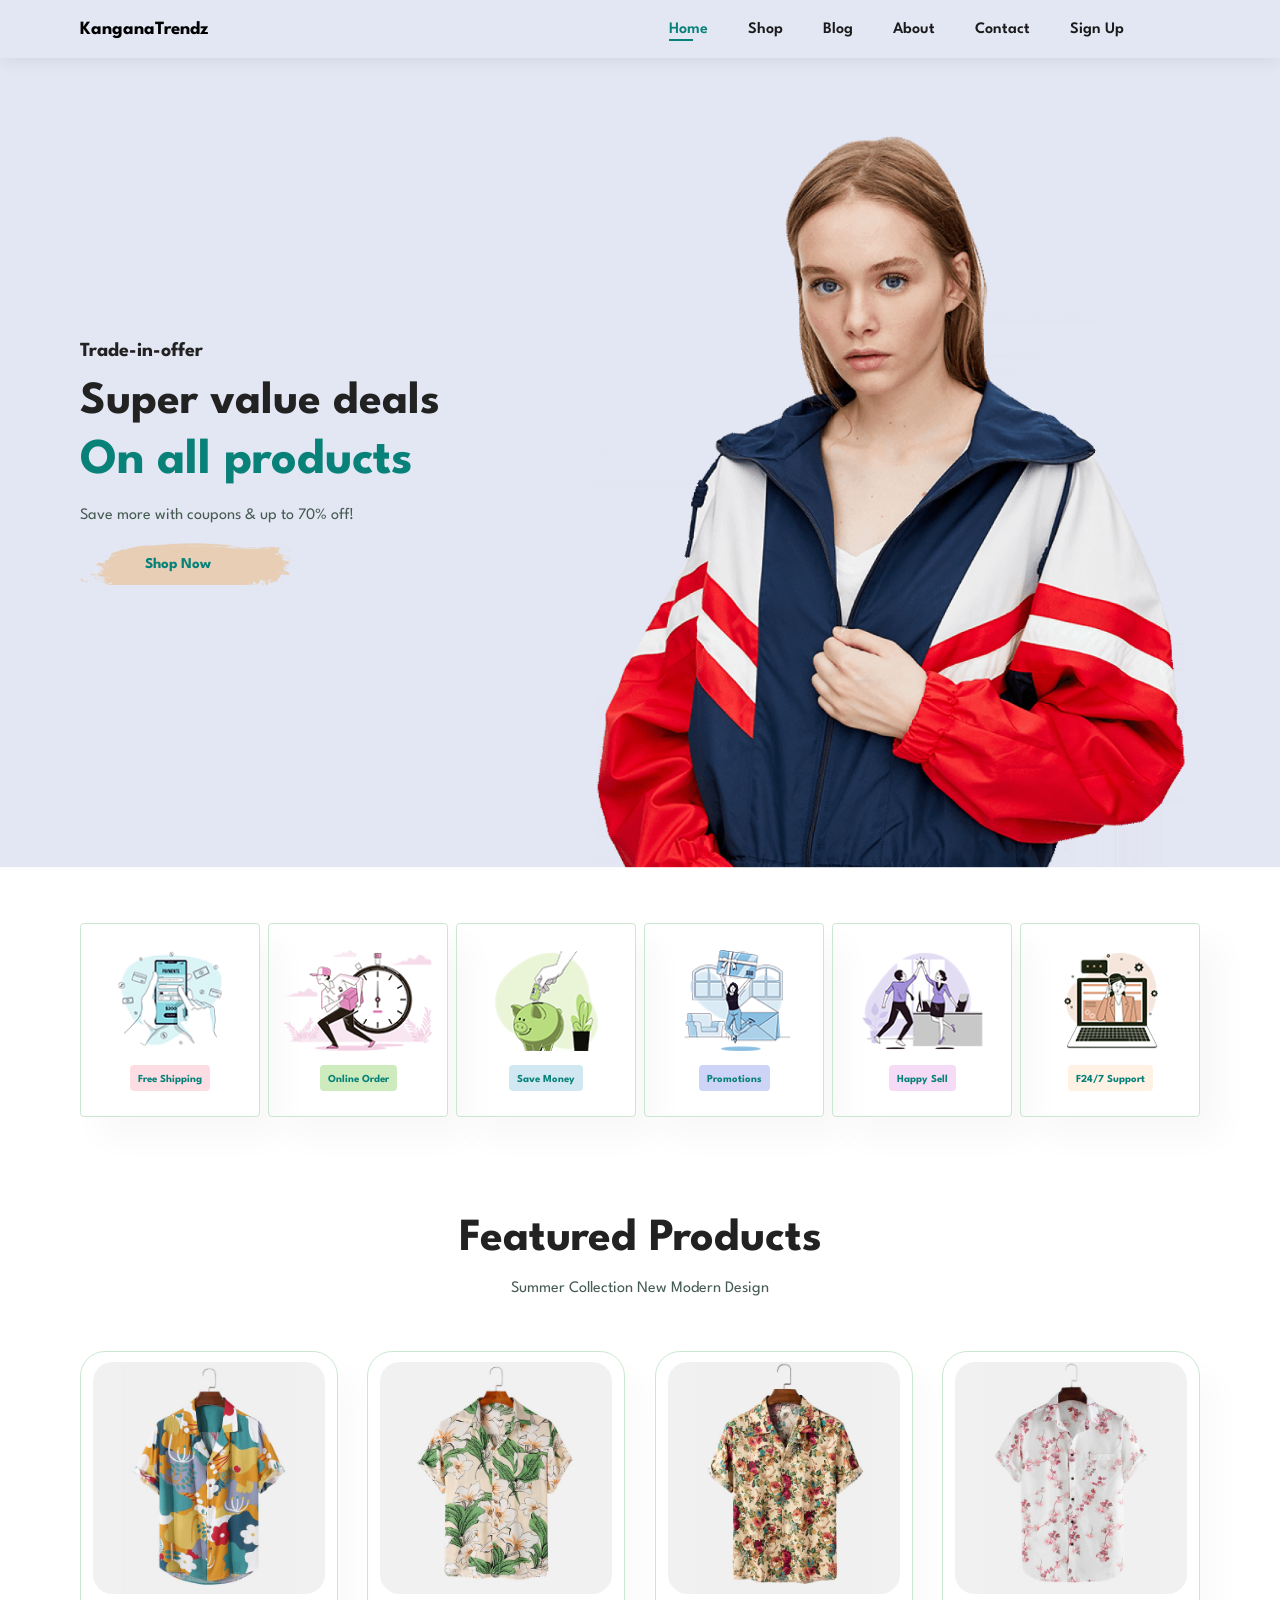
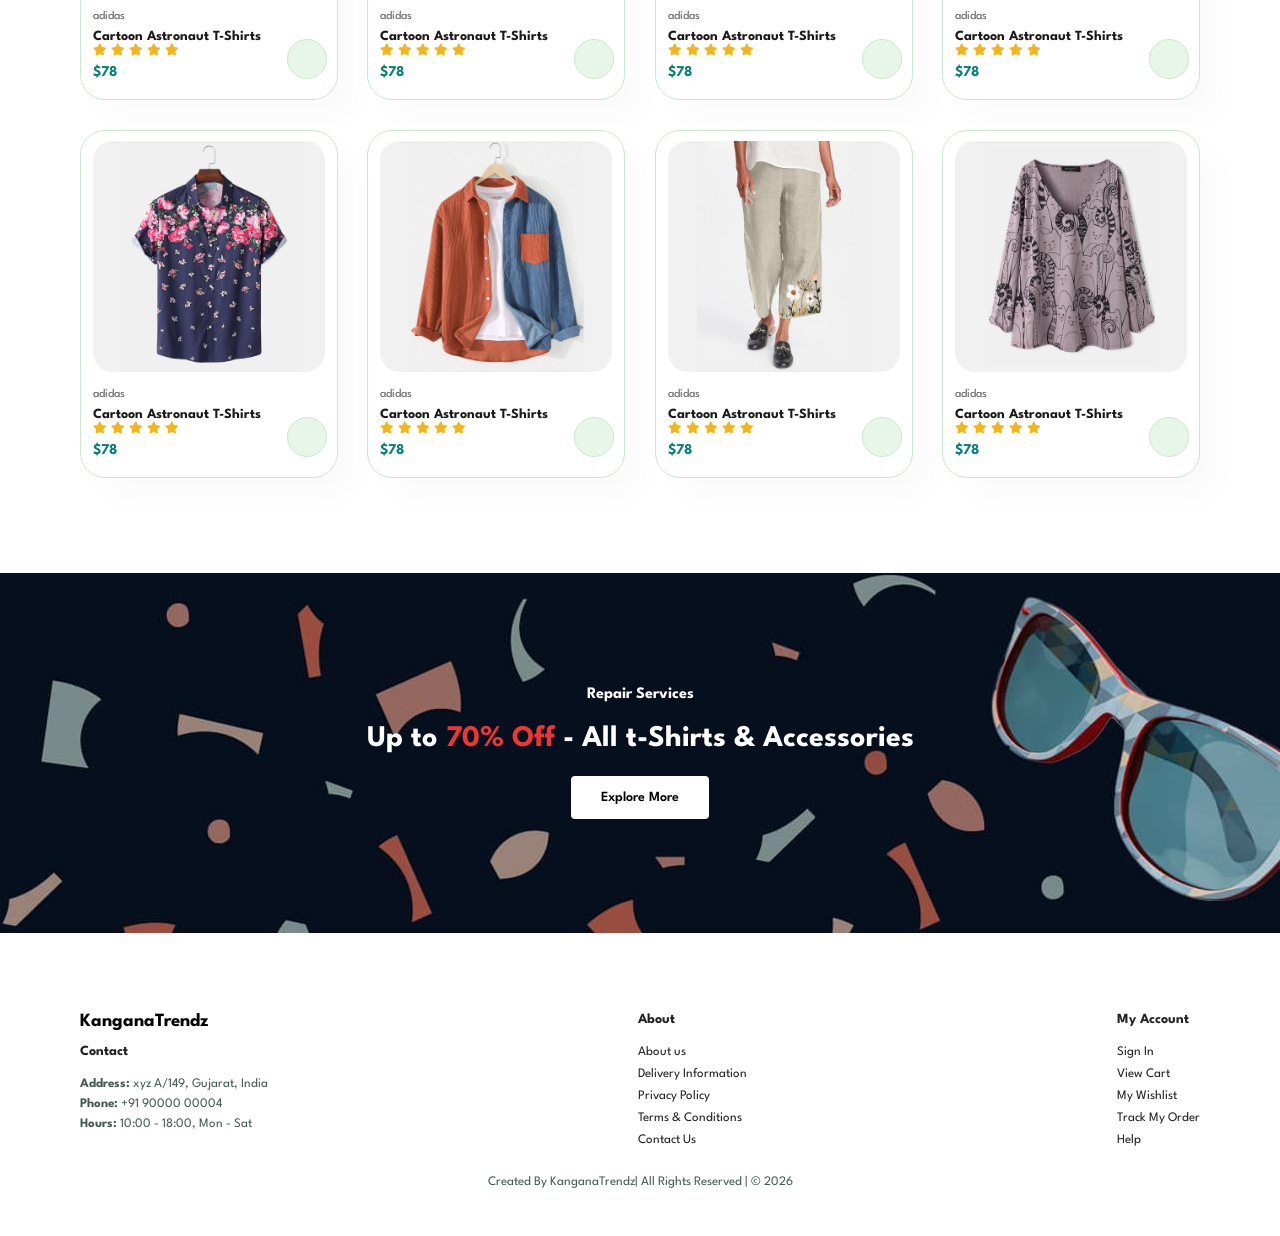
<file: Assignment_2/ecommerce-website-html-css-main/ecommerce-website-html-css-main/index.html>
<!DOCTYPE html>
<html lang="en">
<head>
    <meta charset="UTF-8">
    <meta http-equiv="X-UA-Compatible" content="IE=edge">
    <meta name="viewport" content="width=device-width, initial-scale=1.0">
    <title>KanganaTrendz</title>

    <!-- font-awesome cdn link -->
    <link rel="stylesheet" href="https://pro.fontawesome.com/releases/v5.10.0/css/all.css"/>

    <!-- custom css file link -->
    <link rel="stylesheet" href="style.css">

</head>
<body>
    
    <section id="header">
        <h3>KanganaTrendz</h3>
        
        <div>
            <ul id="navbar">
                <li><a class="active" href="index.html">Home</a></li>
                <li><a href="shop.html">Shop</a></li>
                <li><a href="blog.html">Blog</a></li>
                <li><a href="about.html">About</a></li>
                <li><a href="contact.html">Contact</a></li>
                <li><a href="signup.html">Sign Up</a></li>
                <li id="lg-bag"><a href="cart.html"><i class="far fa-shopping-bag"></i></a></li>
                <a href="#" id="close"><i class="far fa-times"></i></a>
            </ul>
        </div>
        <div id="mobile">
            <a href="cart.html"><i class="far fa-shopping-bag"></i></a>
            <i id="bar" class="fas fa-outdent"></i>
        </div>
    </section>

    <section id="hero">
        <h4>Trade-in-offer</h4>
        <h2>Super value deals</h2>
        <h1>On all products</h1>
        <p>Save more with coupons & up to 70% off!</p>
        <button>Shop Now</button>
    </section>

    <section id="feature" class="section-p1">
        <div class="fe-box">
            <img src="images/features/f1.png" alt="">
            <h6>Free Shipping</h6>
        </div>
        <div class="fe-box">
            <img src="images/features/f2.png" alt="">
            <h6>Online Order</h6>
        </div>
        <div class="fe-box">
            <img src="images/features/f3.png" alt="">
            <h6>Save Money</h6>
        </div>
        <div class="fe-box">
            <img src="images/features/f4.png" alt="">
            <h6>Promotions</h6>
        </div>
        <div class="fe-box">
            <img src="images/features/f5.png" alt="">
            <h6>Happy Sell</h6>
        </div>
        <div class="fe-box">
            <img src="images/features/f6.png" alt="">
            <h6>F24/7 Support</h6>
        </div>
    </section>

    <section id="product1" class="section-p1">
        <h2>Featured Products</h2>
        <p>Summer Collection New Modern Design</p>
        <div class="pro-container">
            <div class="pro">
                <img src="images/products/f1.jpg" alt="">
                <div class="des">
                    <span>adidas</span>
                    <h5>Cartoon Astronaut T-Shirts</h5>
                    <div class="star">
                        <i class="fas fa-star"></i>
                        <i class="fas fa-star"></i>
                        <i class="fas fa-star"></i>
                        <i class="fas fa-star"></i>
                        <i class="fas fa-star"></i>
                    </div>
                    <h4>$78</h4>
                </div>
                <a href="#"><i class="fas fa-shopping-cart cart"></i></a>
            </div>
            <div class="pro">
                <img src="images/products/f2.jpg" alt="">
                <div class="des">
                    <span>adidas</span>
                    <h5>Cartoon Astronaut T-Shirts</h5>
                    <div class="star">
                        <i class="fas fa-star"></i>
                        <i class="fas fa-star"></i>
                        <i class="fas fa-star"></i>
                        <i class="fas fa-star"></i>
                        <i class="fas fa-star"></i>
                    </div>
                    <h4>$78</h4>
                </div>
                <a href="#"><i class="fas fa-shopping-cart cart"></i></a>
            </div>
            <div class="pro">
                <img src="images/products/f3.jpg" alt="">
                <div class="des">
                    <span>adidas</span>
                    <h5>Cartoon Astronaut T-Shirts</h5>
                    <div class="star">
                        <i class="fas fa-star"></i>
                        <i class="fas fa-star"></i>
                        <i class="fas fa-star"></i>
                        <i class="fas fa-star"></i>
                        <i class="fas fa-star"></i>
                    </div>
                    <h4>$78</h4>
                </div>
                <a href="#"><i class="fas fa-shopping-cart cart"></i></a>
            </div>
            <div class="pro">
                <img src="images/products/f4.jpg" alt="">
                <div class="des">
                    <span>adidas</span>
                    <h5>Cartoon Astronaut T-Shirts</h5>
                    <div class="star">
                        <i class="fas fa-star"></i>
                        <i class="fas fa-star"></i>
                        <i class="fas fa-star"></i>
                        <i class="fas fa-star"></i>
                        <i class="fas fa-star"></i>
                    </div>
                    <h4>$78</h4>
                </div>
                <a href="#"><i class="fas fa-shopping-cart cart"></i></a>
            </div>
            <div class="pro">
                <img src="images/products/f5.jpg" alt="">
                <div class="des">
                    <span>adidas</span>
                    <h5>Cartoon Astronaut T-Shirts</h5>
                    <div class="star">
                        <i class="fas fa-star"></i>
                        <i class="fas fa-star"></i>
                        <i class="fas fa-star"></i>
                        <i class="fas fa-star"></i>
                        <i class="fas fa-star"></i>
                    </div>
                    <h4>$78</h4>
                </div>
                <a href="#"><i class="fas fa-shopping-cart cart"></i></a>
            </div>
            <div class="pro">
                <img src="images/products/f6.jpg" alt="">
                <div class="des">
                    <span>adidas</span>
                    <h5>Cartoon Astronaut T-Shirts</h5>
                    <div class="star">
                        <i class="fas fa-star"></i>
                        <i class="fas fa-star"></i>
                        <i class="fas fa-star"></i>
                        <i class="fas fa-star"></i>
                        <i class="fas fa-star"></i>
                    </div>
                    <h4>$78</h4>
                </div>
                <a href="#"><i class="fas fa-shopping-cart cart"></i></a>
            </div>
            <div class="pro">
                <img src="images/products/f7.jpg" alt="">
                <div class="des">
                    <span>adidas</span>
                    <h5>Cartoon Astronaut T-Shirts</h5>
                    <div class="star">
                        <i class="fas fa-star"></i>
                        <i class="fas fa-star"></i>
                        <i class="fas fa-star"></i>
                        <i class="fas fa-star"></i>
                        <i class="fas fa-star"></i>
                    </div>
                    <h4>$78</h4>
                </div>
                <a href="#"><i class="fas fa-shopping-cart cart"></i></a>
            </div>
            <div class="pro">
                <img src="images/products/f8.jpg" alt="">
                <div class="des">
                    <span>adidas</span>
                    <h5>Cartoon Astronaut T-Shirts</h5>
                    <div class="star">
                        <i class="fas fa-star"></i>
                        <i class="fas fa-star"></i>
                        <i class="fas fa-star"></i>
                        <i class="fas fa-star"></i>
                        <i class="fas fa-star"></i>
                    </div>
                    <h4>$78</h4>
                </div>
                <a href="#"><i class="fas fa-shopping-cart cart"></i></a>
            </div>
        </div>
    </section>

    <section id="banner" class="section-m1">
        <h4>Repair Services</h4>
        <h2>Up to <span>70% Off</span> - All t-Shirts & Accessories</h2>
        <button class="normal">Explore More</button>
    </section>

   

    
    <footer class="section-p1">
        <div class="col">
            <h3>KanganaTrendz</h3> <br>
            <h4>Contact</h4>
            <p><strong>Address:</strong> xyz A/149, Gujarat, India</p>
            <p><strong>Phone:</strong> +91 90000 00004</p>
            <p><strong>Hours:</strong> 10:00 - 18:00, Mon - Sat</p>
            
        </div>
        <div class="col">
            <h4>About</h4>
            <a href="#">About us</a>
            <a href="#">Delivery Information</a>
            <a href="#">Privacy Policy</a>
            <a href="#">Terms & Conditions</a>
            <a href="#">Contact Us</a>
        </div>
        <div class="col">
            <h4>My Account</h4>
            <a href="#">Sign In</a>
            <a href="#">View Cart</a>
            <a href="#">My Wishlist</a>
            <a href="#">Track My Order</a>
            <a href="#">Help</a>
        </div>
        
        <div class="copyright">
            <p>Created By KanganaTrendz| All Rights Reserved | &#169; 2026</p>
        </div>
    </footer>

   
</body>
</html>
</file>
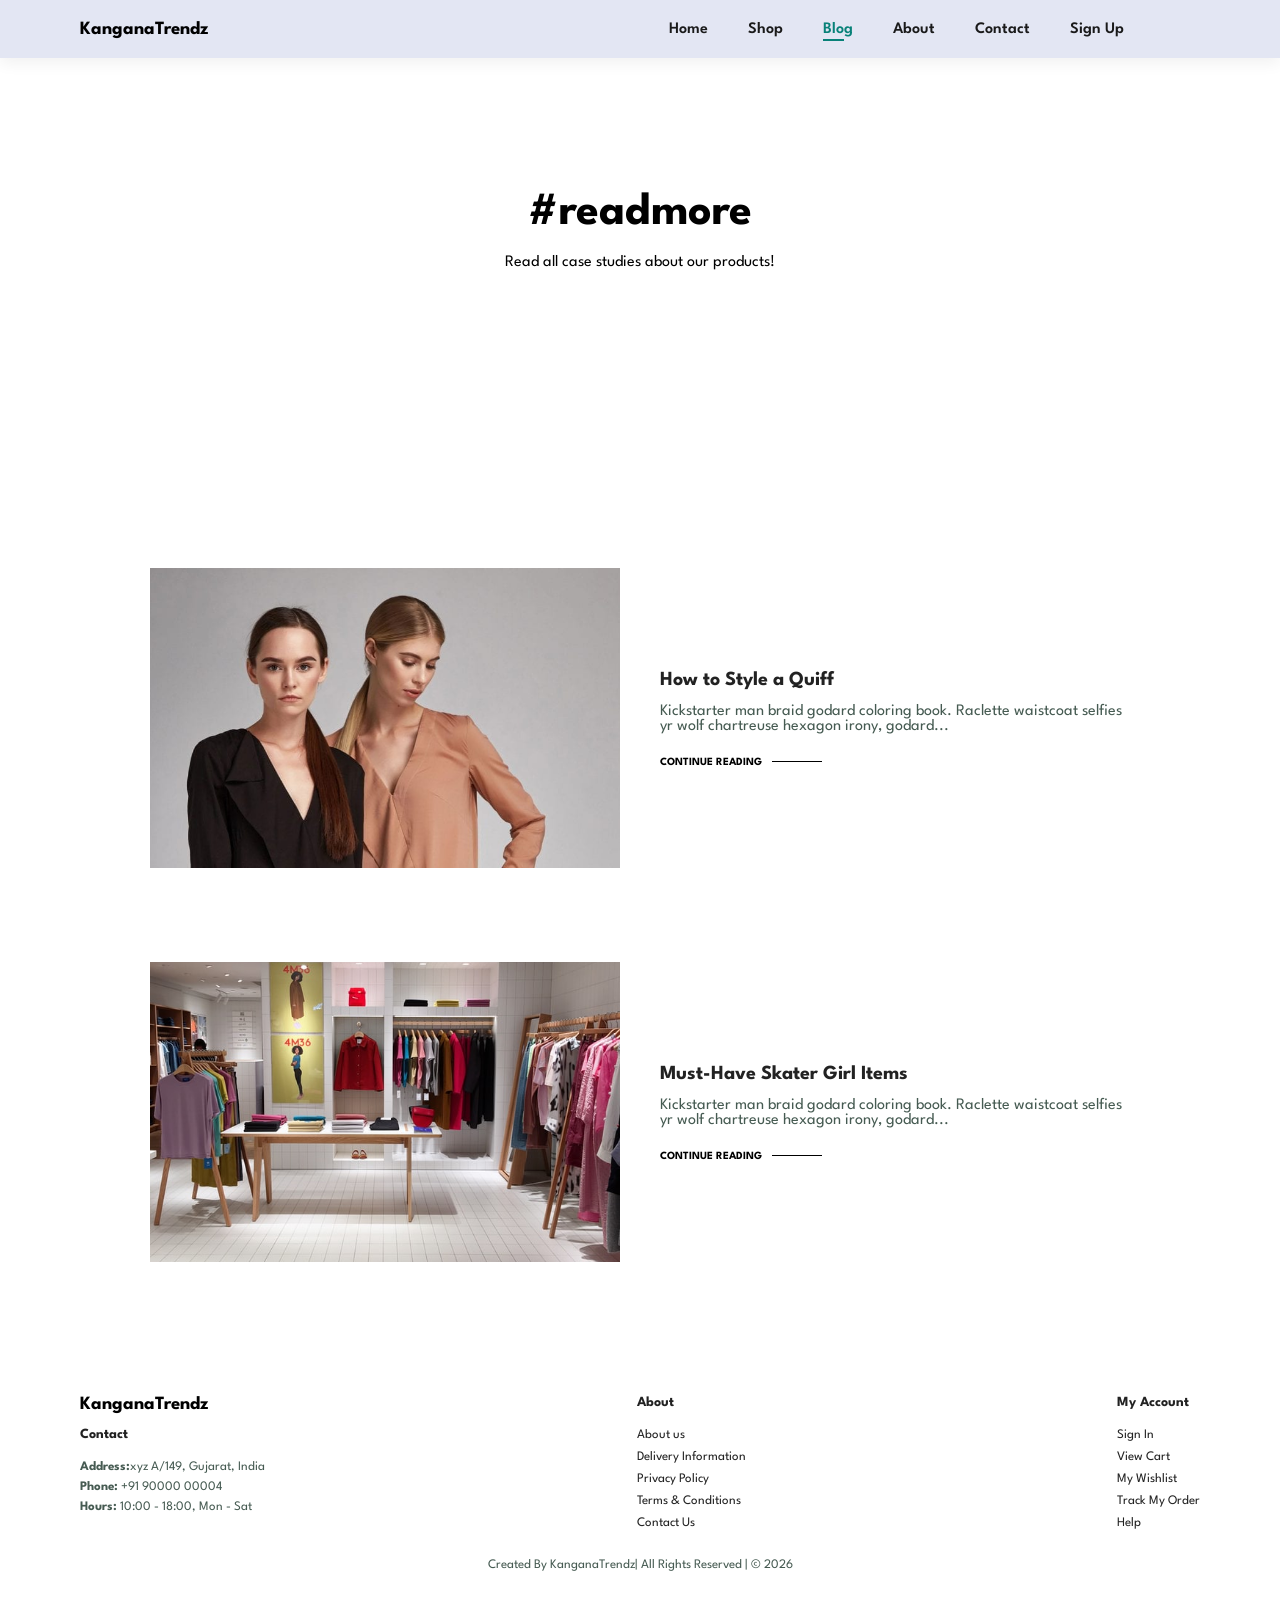
<file: Assignment_2/ecommerce-website-html-css-main/ecommerce-website-html-css-main/blog.html>
<!DOCTYPE html>
<html lang="en">

<head>
    <meta charset="UTF-8">
    <meta http-equiv="X-UA-Compatible" content="IE=edge">
    <meta name="viewport" content="width=device-width, initial-scale=1.0">
    <title>KanganaTrendz</title>

    <!-- font-awesome cdn link -->
    <link rel="stylesheet" href="https://pro.fontawesome.com/releases/v5.10.0/css/all.css" />

    <!-- custom css file link -->
    <link rel="stylesheet" href="style.css">

</head>

<body>

    <section id="header">
        <h3>KanganaTrendz</h3>

        <div>
            <ul id="navbar">
                <li><a href="index.html">Home</a></li>
                <li><a href="shop.html">Shop</a></li>
                <li><a class="active" href="blog.html">Blog</a></li>
                <li><a href="about.html">About</a></li>
                <li><a href="contact.html">Contact</a></li>
                <li><a href="signup.html">Sign Up</a></li>
                <li id="lg-bag"><a href="cart.html"><i class="far fa-shopping-bag"></i></a></li>
                <a href="#" id="close"><i class="far fa-times"></i></a>
            </ul>
        </div>
        <div id="mobile">
            <a href="cart.html"><i class="far fa-shopping-bag"></i></a>
            <i id="bar" class="fas fa-outdent"></i>
        </div>
    </section>

    <section id="page-header" class="blog-header">
        <h2>#readmore</h2>
        <p>Read all case studies about our products!</p>
    </section>

    <section id="blog">
      
            
        <div class="blog-box">
            <div class="blog-img">
                <img src="images/blog/b2.jpg" alt="">
            </div>
            <div class="blog-details">
                <h4>How to Style a Quiff</h4>
                <p>Kickstarter man braid godard coloring book. Raclette waistcoat selfies
                    yr wolf chartreuse hexagon irony, godard...
                </p>
                <a href="#">CONTINUE READING</a>
            </div>
           
        </div>
        <div class="blog-box">
            <div class="blog-img">
                <img src="images/blog/b3.jpg" alt="">
            </div>
            <div class="blog-details">
                <h4>Must-Have Skater Girl Items</h4>
                <p>Kickstarter man braid godard coloring book. Raclette waistcoat selfies
                    yr wolf chartreuse hexagon irony, godard...
                </p>
                <a href="#">CONTINUE READING</a>
            </div>
            
        </div>
        
        
    </section>

    

    <footer class="section-p1">
        <div class="col">
            <h3>KanganaTrendz</h3> <br>
            <h4>Contact</h4>
            <p><strong>Address:</strong>xyz A/149, Gujarat, India</p>
            <p><strong>Phone:</strong> +91 90000 00004</p>
            <p><strong>Hours:</strong> 10:00 - 18:00, Mon - Sat</p>
           
        </div>
        <div class="col">
            <h4>About</h4>
            <a href="#">About us</a>
            <a href="#">Delivery Information</a>
            <a href="#">Privacy Policy</a>
            <a href="#">Terms & Conditions</a>
            <a href="#">Contact Us</a>
        </div>
        <div class="col">
            <h4>My Account</h4>
            <a href="#">Sign In</a>
            <a href="#">View Cart</a>
            <a href="#">My Wishlist</a>
            <a href="#">Track My Order</a>
            <a href="#">Help</a>
        </div>
       
        <div class="copyright">
            <p>Created By KanganaTrendz| All Rights Reserved | &#169; 2026</p>
        </div>
    </footer>

    
</body>

</html>
</file>
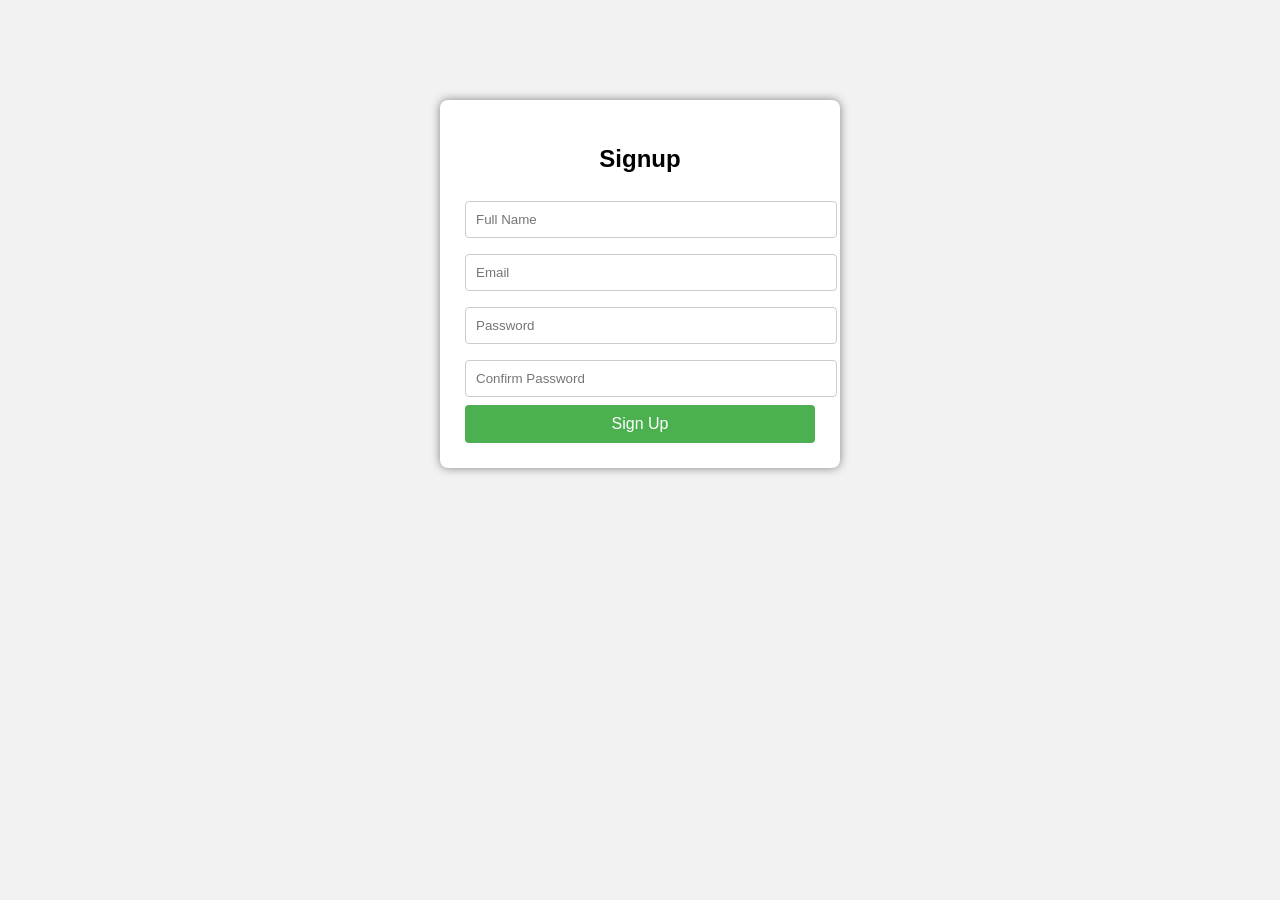
<file: Assignment_2/ecommerce-website-html-css-main/ecommerce-website-html-css-main/signup.html>
<!DOCTYPE html>
<html>
<head>
<title>Signup Page</title>

<style>
body{
    font-family: Arial, sans-serif;
    background-color: #f2f2f2;
}

.container{
    width: 350px;
    margin: 100px auto;
    padding: 25px;
    background: white;
    border-radius: 8px;
    box-shadow: 0 0 10px gray;
}

h2{
    text-align: center;
}

input{
    width: 100%;
    padding: 10px;
    margin: 8px 0;
    border: 1px solid #ccc;
    border-radius: 4px;
}

button{
    width: 100%;
    padding: 10px;
    background: #4CAF50;
    border: none;
    color: white;
    font-size: 16px;
    border-radius: 4px;
    cursor: pointer;
}

button:hover{
    background: #45a049;
}
</style>

</head>

<body>
    

<div class="container">
<h2>Signup</h2>

<form>
<input type="text" placeholder="Full Name" required>
<input type="email" placeholder="Email" required>
<input type="password" placeholder="Password" required>
<input type="password" placeholder="Confirm Password" required>

<button type="submit">Sign Up</button>
</form>

</div>

</body>
</html>
</file>
<file: Assignment_2/ecommerce-website-html-css-main/ecommerce-website-html-css-main/style.css>
@import url('https://fonts.googleapis.com/css2?family=Spartan:wght@100;200;300;400;500;600;700;800;900&display=swap');

* {
    margin: 0;
    padding: 0;
    box-sizing: border-box;
    font-family: 'Spartan',sans-serif;
}

h1 {
    font-size: 50px;
    line-height: 64px;
    color: #222;
}

h2 {
    font-size: 46px;
    line-height: 54px;
    color: #222;
}

h4 {
    font-size: 20px;
    color: #222;
}

h6 {
    font-weight: 700;
    font-size: 12x;
}

p {
    font-size: 16px;
    color: #465b52;
    margin: 15px 0 20px 0;
}

.section-p1 {
    padding: 40px 80px;
}

.section-m1 {
    margin: 40px 0;
}

button.normal {
    font-size: 14px;
    font-weight: 600;
    padding: 15px 30px;
    color: #000;
    background-color: #fff;
    border-radius: 4px;
    cursor: pointer;
    border: none;
    outline: none;
    transition: 0.2s ease;
}

button.white {
    font-size: 13px;
    font-weight: 600;
    padding: 11px 18px;
    color: #fff;
    background-color: transparent;
    cursor: pointer;
    border: 1px solid #fff;
    outline: none;
    transition: 0.2s ease;
}

body {
    width: 100%;
}

/* Header Start */

#header {
    display: flex;
    align-items: center;
    justify-content: space-between;
    padding: 20px 80px;
    background: #E3E6F3;
    box-shadow: 0 5px 15px rgba(0, 0, 0, 0.06);
    z-index: 999;
    position: sticky;
    top: 0;
}

#navbar {
    display: flex;
    align-items: center;
    justify-content: center;
}

#navbar li {
    list-style: none;
    padding: 0 20px;
    position: relative;
}

#navbar li a {
    text-decoration: none;
    font-size: 16px;
    font-weight: 600;
    color: #1a1a1a;
    transition: 0.3s ease; 
}

#navbar li a:hover,
#navbar li a.active {
    color: #088178;
}

#navbar li a:hover::after,
#navbar li a.active::after {
    content: "";
    width: 30%;
    height: 2px;
    background: #088178;
    position: absolute;
    bottom: -4px;
    left: 20px;
}

#close {
    display: none;
}

#mobile {
    display: none;
    align-items: center;
}

/* Home Page */

#hero {
    background-image: url(images/hero4.png);
    width: 100%;
    height: 90vh;
    background-size: cover;
    background-position: top 25% right 0;
    padding: 0 80px;
    display: flex;
    flex-direction: column;
    align-items: flex-start;
    justify-content: center;
}

#hero h4 {
    padding-bottom: 15px;
}

#hero h1 {
    color: #088178;
}

#hero button {
    background-image: url(images/button.png);
    background-color: transparent;
    color: #088178;
    border: 0;
    padding: 14px 80px 14px 65px;
    background-repeat: no-repeat;
    cursor: pointer;
    font-weight: 700;
    font-size: 15px;
}

#feature {
    display: flex;
    align-items: center;
    justify-content: space-between;
    flex-wrap: wrap;
}

#feature .fe-box {
    width: 180px;
    text-align: center;
    padding: 25px 15px;
    box-shadow: 20px 20px 34px rgba(0, 0, 0, 0.03);
    border: 1px solid #cce7d0;
    border-radius: 4px;
    margin: 15px 0;
}

#feature .fe-box:hover {
    box-shadow: 10px 10px 54px rgba(70, 62, 221, 0.1);
}

#feature .fe-box img{
    width: 100%;
    margin-bottom: 10px;
}

#feature .fe-box h6 {
    display: inline-block;
    padding: 9px 8px 6px 8px;
    line-height: 1;
    border-radius: 4px;
    color: #088178;
    background-color: #fddde4;
}

#feature .fe-box:nth-child(2) h6 {
    background-color: #cdebbc;
}

#feature .fe-box:nth-child(3) h6 {
    background-color: #d1e8f2;
}

#feature .fe-box:nth-child(4) h6 {
    background-color: #cdd4f8;
}

#feature .fe-box:nth-child(5) h6 {
    background-color: #f6dbf6;
}

#feature .fe-box:nth-child(6) h6 {
    background-color: #fff2e5;
}

#product1 {
    text-align: center;
}

#product1 .pro-container {
    display: flex;
    justify-content: space-between;
    padding-top: 20px;
    flex-wrap: wrap;
}

#product1 .pro {
    width: 23%;
    min-width: 250px;
    padding: 10px 12px;
    border: 1px solid #cce7d0;
    border-radius: 25px;
    cursor: pointer;
    box-shadow: 20px 20px 30px rgba(0, 0, 0, 0.02);
    margin: 15px 0;
    transition: 0.2s ease;
    position: relative;
}

#product1 .pro:hover {
    box-shadow: 20px 20px 30px rgba(0, 0, 0, 0.06);
}

#product1 .pro img {
    width: 100%;
    border-radius: 20px;   
}

#product1 .pro .des {
    text-align: start;
    padding: 10px 0;
}

#product1 .pro .des span {
    color: #606063;
    font-size: 12px;
}

#product1 .pro .des h5 {
    padding-top: 7px;
    color: #1a1a1a;
    font-size: 14px;
}

#product1 .pro .des i {
    font-size: 12px;
    color: rgb(243, 181, 25);
}

#product1 .pro .des h4 {
    padding-top: 7px;
    font-size: 15px;
    font-weight: 700;
    color: #088178;
}

#product1 .pro .cart {
    width: 40px;
    height: 40px;
    line-height: 40px;
    border-radius: 50px;
    background-color: #e8f6ea;
    font-weight: 500;
    color: #088178;
    border: 1px solid #cce7d0;
    position: absolute;
    bottom: 20px;
    right: 10px;
}

#banner {
    display: flex;
    flex-direction: column;
    justify-content: center;
    align-items: center;
    text-align: center;
    background-image: url(images/banner/b2.jpg);
    background-size: cover;
    background-position: center;
    width: 100%;
    height: 40vh;
}

#banner h4 {
    color: #fff;
    font-size: 16px;
}

#banner h2 {
    color: #fff;
    font-size: 30px;
    padding: 10px 0;
}

#banner h2 span {
    color: #ef3636;
}

#banner button:hover {
    background-color: #088178;
    color: #fff;
}

#sm-banner {
    display: flex;
    justify-content: space-between;
    flex-wrap: wrap;
}

#sm-banner .banner-box {
    display: flex;
    flex-direction: column;
    justify-content: center;
    align-items: flex-start;
    text-align: center;
    background-image: url(images/banner/b17.jpg);
    background-size: cover;
    background-position: center;
    min-width: 850px;
    height: 50vh;
    padding: 30px;
}

#sm-banner h4{
    color: #fff;
    font-size: 20px;
    font-weight: 300;
}

#sm-banner h2 {
    color: #fff;
    font-size: 28px;
    font-weight: 800;
}

#sm-banner span  {
    color: #fff;
    font-size: 14px;
    font-weight: 500;
    padding-bottom: 15px;
}

#sm-banner .banner-box:hover button{
    background-color: #088178;
    border: 1px solid #088178;
}

#sm-banner .banner-box:nth-child(2) {
    background-image: url(images/banner/b10.jpg);
}

#banner3 .banner-box {
    display: flex;
    flex-direction: column;
    justify-content: center;
    align-items: flex-start;
    text-align: center;
    background-image: url(images/banner/b7.jpg);
    background-size: cover;
    background-position: center;
    min-width: 30%;
    height: 30vh;
    padding: 30px;
    margin-bottom: 20px;
}

#banner3 .banner-box:nth-child(2) {
    background-image: url(images/banner/b4.jpg);
}

#banner3 .banner-box:nth-child(3) {
    background-image: url(images/banner/b18.jpg);
}

#banner3 {
    display: flex;
    justify-content: space-between;
    flex-wrap: wrap;
    padding: 0 80px;   
}

#banner3 h2 {
    color: #fff;
    font-weight: 900;
    font-size: 22px;
}

#banner3 h3 {
    color: #ec544e;
    font-weight: 800;
    font-size: 15px;
}

#newsletter {
    display: flex;
    justify-content: space-between;
    align-items: center;
    flex-wrap: wrap;
    background-image: url(images/banner/b14.png);
    background-repeat: no-repeat;
    background-position: 20% 30%;
    background-color: #041e42;
}

#newsletter h4 {
    font-size: 22px;
    font-weight: 700;
    color: #fff;
}

#newsletter p {
    font-size: 14px;
    font-weight: 600;
    color: #818EA0;
}

#newsletter p span{ 
    color: #ffbd27;
}

#newsletter .form {
    display: flex;
    width: 40%;
}

#newsletter input {
    height: 3.125rem;
    padding: 0 1.25rem;
    font-size: 14px;
    width: 100%;
    border: 1px solid transparent;
    border-radius: 4px;
    outline: none;
    border-top-right-radius: 0;
    border-bottom-right-radius: 0;
}

#newsletter button {
    background-color: #088178;
    color: #fff;
    white-space: nowrap;
    border-top-left-radius: 0;
    border-bottom-left-radius: 0;
}

footer {
    display: flex;
    justify-content: space-between;
    flex-wrap: wrap;
}

footer .col {
    display: flex;
    flex-direction: column;
    align-items: flex-start;
    margin-bottom: 20px;
}

footer .logo {
    margin-bottom: 30px;
}

footer h4 {
    font-size: 14px;
    padding-bottom: 20px;
}

footer p {
    font-size: 13px;
    margin: 0 0 8px 0;
}

footer a {
    font-size: 13px;
    text-decoration: none;
    color: #222;
    margin: 0 0 10px 0;
}

footer .follow {
    margin-top: 20px;
}

footer .follow i{
    color: #465b52;
    padding-right: 4px;
    cursor: pointer;
}

footer .install .row img{
    border: 1px solid #088178;
    border-radius: 6px;
    margin: 10px 0 15px 0;
}

footer .follow i:hover,
footer a:hover {
    color: #088178;
}

footer .copyright {
    width: 100%;
    text-align: center;
}

/* Shop Page */

#page-header {
    background-image: url(images/banner/b1.jpg);
    width: 100%;
    height: 40vh;
    background-size: cover;
    display: flex;
    justify-content: center;
    text-align: center;
    flex-direction: column;
    padding: 14px;
}

#page-header h2,
#page-header p {
    color: black;
}

#pagination {
    text-align: center;
}

#pagination a {
    text-decoration: none;
    background-color: #088178;
    padding: 15px 20px;
    border-radius: 4px;
    color: #fff;
    font-weight: 600;
}

#pagination a i {
    font-size: 16px;
    font-weight: 600;
}

/* Single Product Page */

#productdetails {
    display: flex;
    margin-top: 20px;
}

#productdetails .single-pro-image{
    width: 40%;
    margin-right: 50px;
}

.small-image-group {
    display: flex;
    justify-content: space-between;
}

.small-img-col {
    flex-basis: 24%;
    cursor: pointer;
}

#productdetails .single-pro-details {
    width: 50%;
    padding-top: 30px;
}

#productdetails .single-pro-details h4 {
    padding: 40px 0 20px 0;
}

#productdetails .single-pro-details h2 {
    font-size: 26px;
}

#productdetails .single-pro-details select {
    display: block;
    padding: 5px 10px;
    margin-bottom: 10px;
}

#productdetails .single-pro-details input {
    width: 50px;
    height: 47px;
    padding-left: 10px;
    font-size: 16px;
    margin-right: 10px;
}

#productdetails .single-pro-details button {
    background-color: #088178;
    color: #fff;
}

#productdetails .single-pro-details input:focus {
    outline: none;
}

#productdetails .single-pro-details span {
    line-height: 25px;
}

/* Blog Page */

#page-header.blog-header {
    background-image: url(https://img.freepik.com/premium-photo/modern-blogging-sketch-white-wall-background-blog-media-concept-3d-rendering_670147-66810.jpg?semt=ais_hybrid&w=740&q=80);
}

#blog {
    padding: 150px 150px 0 150px;
}

#blog .blog-box {
    display: flex;
    align-items: center;
    width: 100%;
    position: relative;
    padding-bottom: 90px;
}

#blog .blog-img {
    width: 50%;
    margin-right: 40px;
}

#blog img {
    width: 100%;
    height: 300px;
    object-fit: cover;
}

#blog .blog-details {
    width: 50%;
}

#blog .blog-details a {
    text-decoration: none;
    font-size: 11px;
    color: #000;
    font-weight: 700;
    position: relative;
    transition: 0.3s;
}

#blog .blog-details a::after {
    content: "";
    width: 50px;
    height: 1px;
    background-color: #000;
    position: absolute;
    top: 4px;
    right: -60px;
}

#blog .blog-details a:hover {
    color: #088178;
}

#blog .blog-details a:hover::after {
    background-color: #088178;
}

#blog .blog-box h1 {
    position: absolute;
    top: -40px;
    left: 0;
    font-size: 70px;
    font-weight: 700;
    color: #c9cbce;
    z-index: -9;
}

/* About Page */

#page-header.about-header {
    background-image: url(images/about/banner.png);
}

#about-head {
    display: flex;
    align-items: center;
}

#about-head img {
    width: 50%;
    height: auto;
}

#about-head div {
    padding-left: 40px;
}


#about-app {
    text-align: center;
}

#about-app .video {
    width: 70%;
    height: 100%;
    margin: 30px auto 0 auto;
} 

#about-app .video video {
    width: 100%;
    height: 100%;
    border-radius: 20px;
}

/* Contact Page */

#contact-details {
    display: flex;
    align-items: center;
    justify-content: space-between;
}

#contact-details .details {
    width: 40%;
}

#contact-details .details span,
#form-details form span {
    font-size: 12px;
}

#contact-details .details h2,
#form-details form h2 {
    font-size: 26px;
    line-height: 35px;
    padding: 20px 0;
}

#contact-details .details h3 {
    font-size: 16px;
    padding-bottom: 15px;
}

#contact-details .details li {
    list-style: none;
    display: flex;
    padding: 10px 0;
    align-items: center;
}

#contact-details .details li i {
    font-size: 14px;
    padding-right: 22px;
}

#contact-details .details li p {
    margin: 0;
    font-size: 14px;
}

#contact-details .map {
    width: 55%;
    height: 400px;
}

#contact-details .map iframe {
    width: 100%;
    height: 100%;
}

#form-details {
    display: flex;
    justify-content: space-between;
    margin: 30px;
    padding: 80px;
    border: 1px solid #e1e1e1;
}

#form-details form {
    width: 65%;
    display: flex;
    flex-direction: column;
    align-items: flex-start;
}

#form-details form input,
#form-details form textarea {
    width: 100%;
    padding: 12px 15px;
    outline: none;
    margin-bottom: 20px;
    border: 1px solid #e1e1e1;
}

#form-details form button {
    background-color: #088178;
    color: #fff;
}

#form-details .people div {
    padding-bottom: 25px;
    display: flex;
    align-items: flex-start;
}

#form-details .people div img {
    width: 65px;
    height: 65px;
    object-fit: cover;
    margin-right: 15px;
}

#form-details .people div p {
    margin: 0;
    font-size: 13px;
    line-height: 25px;
}

#form-details .people div span {
    display: block;
    color: #000;
    font-size: 16px;
    font-weight: 600;
}

/* Cart Page */

#cart {
    overflow-x: auto;
}

#cart table {
    width: 100%;
    border-collapse: collapse;
    table-layout: fixed;
    white-space: nowrap;
}

#cart table img {
    width: 70px;
}

#cart table td:nth-child(1) {
    width: 100px;
    text-align: center;
}

#cart table td:nth-child(2) {
    width: 150px;
    text-align: center;
}

#cart table td:nth-child(3) {
    width: 250px;
    text-align: center;
}

#cart table td:nth-child(4),
#cart table td:nth-child(5),
#cart table td:nth-child(6) {
    width: 150px;
    text-align: center;
}

#cart table td:nth-child(5) input{
    width: 70px;
    padding: 10px 5px 10px 15px;
}

#cart table thead {
    border: 1px solid #e2e9e1;
    border-left: none;
    border-right: none;
}

#cart table thead td {
    font-weight: 700;
    text-transform: uppercase;
    font-size: 13px;
    padding: 18px 0;
}

#cart table tbody tr td {
    padding-top: 15px;
}

#cart table tbody td {
    font-size: 13px;
}

#cart-add {
    display: flex;
    flex-wrap: wrap;
    justify-content: space-between;
}

#cart-add .coupon {
    width: 50%;
    margin-bottom: 30px;
}

#cart-add .coupon h3,
#cart-add .subtotal h3 {
    padding-bottom: 15px;
}
 
#cart-add .coupon input {
    padding: 10px 20px;
    outline: none;
    width: 60%;
    margin-right: 10px;
    border: 1px solid #e2e9e1;
}

#cart-add .coupon button,
#cart-add .subtotal button {
    background-color: #088178;
    color: #fff;
    padding: 12px 20px;
}

#cart-add .subtotal {
    width: 50%;
    margin-bottom: 30px;
    border: 1px solid #e2e9e1;
    padding: 30px;
}

#cart-add .subtotal table {
    border-collapse: collapse;
    width: 100%;
    margin-bottom: 20px;
}

#cart-add .subtotal table td {
    width: 50%;
    border: 1px solid #e2e9e1;
    padding: 10px;
    font-size: 13px;
}

/* Media Query */

@media (max-width: 799px) {
    .section-p1 {
        padding: 40px 40px;
    } 

    #navbar {
        display: flex;
        flex-direction: column;
        align-items: flex-start;
        justify-content: flex-start;
        position: fixed;
        top: 0;
        right: -300px;
        height: 100vh;
        width: 300px;
        background-color: #E3E6F3;
        box-shadow: 0 40px 60px rgba(0, 0, 0, 0.1);
        padding: 80px 0 0 10px;
        transition: 0.3s;
    }

    #navbar.active {
        right: 0px;
    }

    #navbar li {
        margin-bottom: 25px;
    }

    #mobile {
        display: flex;
        align-items: center;
    }

    #mobile i {
        color: #1a1a1a;
        font-size: 24px;
        padding-left: 20px;
    }

    #close {
        display: initial;
        position: absolute;
        top: 30px;
        left: 30px;
        color: #222;
        font-size: 24px;
    }

    #lg-bag {
        display: none;
    }

    #hero {
        height: 70vh;
        padding: 0 80px;
        background-position: top 30% right 30%;
    }

    #feature {
        justify-content: center;
    }

    #feature .fe-box {
        margin: 15px 15px;
    }

    #product1 .pro-container {
        justify-content: center;
    }

    #product1 .pro {
        margin: 15px;
    }

    #banner {
        height: 20vh;
    }

    #sm-banner .banner-box {
        min-height: 100%;
        height: 30vh;
    }

    #banner3 {
        padding: 0 40px;
    }

    #banner3 .banner-box {
        width: 28%;
    }

    #newsletter .form {
        width: 70%;
    }

    /* Contact Page */

    #form-details {
        padding: 40px;
    }

    #form-details form {
        width: 50%;
    }
}

@media (max-width: 477px) {
    .section-p1 {
        padding: 20px;
    }

    #header {
        padding: 10px 30px;
    }

    h1 {
        font-size: 38px;
    }

    h2 {
        font-size: 32px;
    }

    #hero {
        padding: 0 20px;
        background-position: 55%;
    }

    #feature {
        justify-content: space-between;
    }

    #feature .fe-box {
        width: 155px;
        margin: 0 0 15px 0;
    }

    #product .pro {
        width: 100%;
    }
    
    #banner {
        height: 40vh;
    }

    #sm-banner .banner-box {
        height: 40vh;
        margin-bottom: 20px;
    }

    #banner3 {
        padding: 0 20px;
    }

    #banner3 .banner-box {
        width: 100%;
    }

    #newsletter {
        padding: 40px 20px;
    }

    #newsletter .form {
        width: 100%;
    }

    footer .copyright {
        text-align: start;
    }

    /* Single Product */
    #productdetails {
        display: flex;
        flex-direction: column;
    }

    #productdetails .single-pro-image {
        width: 100%;
        margin-right: 0px;
    }

    #productdetails .single-pro-details {
        width: 100%;
    }

    /* Blog Page */
    #blog {
        padding: 100px 20px 0 20px;
    }

    #blog .blog-box {
        display: flex;
        flex-direction: column;
        align-items: flex-start;
    }

    #blog .blog-img {
        width: 100%;
        margin-right: 0px;
        margin-bottom: 30px;
    }

    #blog .blog-details {
        width: 100%;
    }

    /* About Page */
    
    #about-head {
        flex-direction: column;
    }

    #about-head img {
        width: 100%;
        margin-bottom: 20px;
    }

    #about-head div {
        padding-left: 0px;
    }

    #about-app .video {
        width: 100%;
    }

    /* Contact Page */

    #contact-details {
        flex-direction: column;
    }

    #contact-details .details {
        width: 100%;
        margin-bottom: 30px;
    }

    #contact-details .map {
        width: 100%;
    }

    #form-details {
        margin: 10px;
        padding: 30px 10px;
        flex-wrap: wrap;
    }

    #form-details form {
        width: 100%;
        margin-bottom: 30px;
    }

    /* Cart Page */

    #cart-add {
        flex-direction: column;
    }

    #cart-add .coupon {
        width: 100%;
    }

    #cart-add .subtotal {
        width: 100%;
        padding: 20px;
    }
}
</file>
